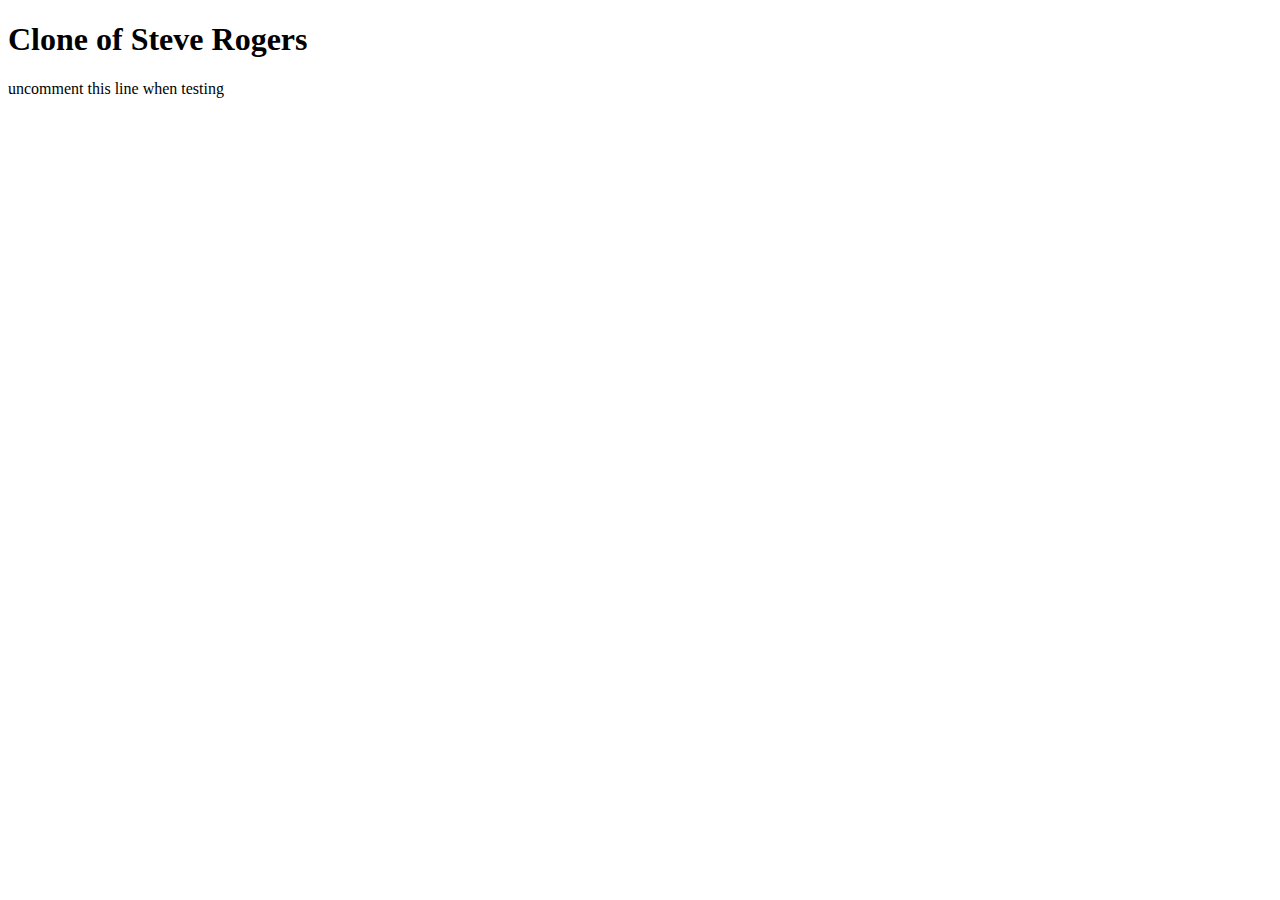
<file: t02/index.html>
<!DOCTYPE html>
<html lang= "en">
    <head>
        <meta charset= "UTF-8">
        <title>Clone of Steve Rogers</title>
        <meta name= "description" content= "t02. Clone of Steve Rogers">
    </head>
    <body>
        <h1>Clone of Steve Rogers</h1>
        <script src= "js/script.js">
        </script>
        
        <script src="js/test.js">
        </script> 
        uncomment this line when testing 
       
    </body>
</html>
</file>
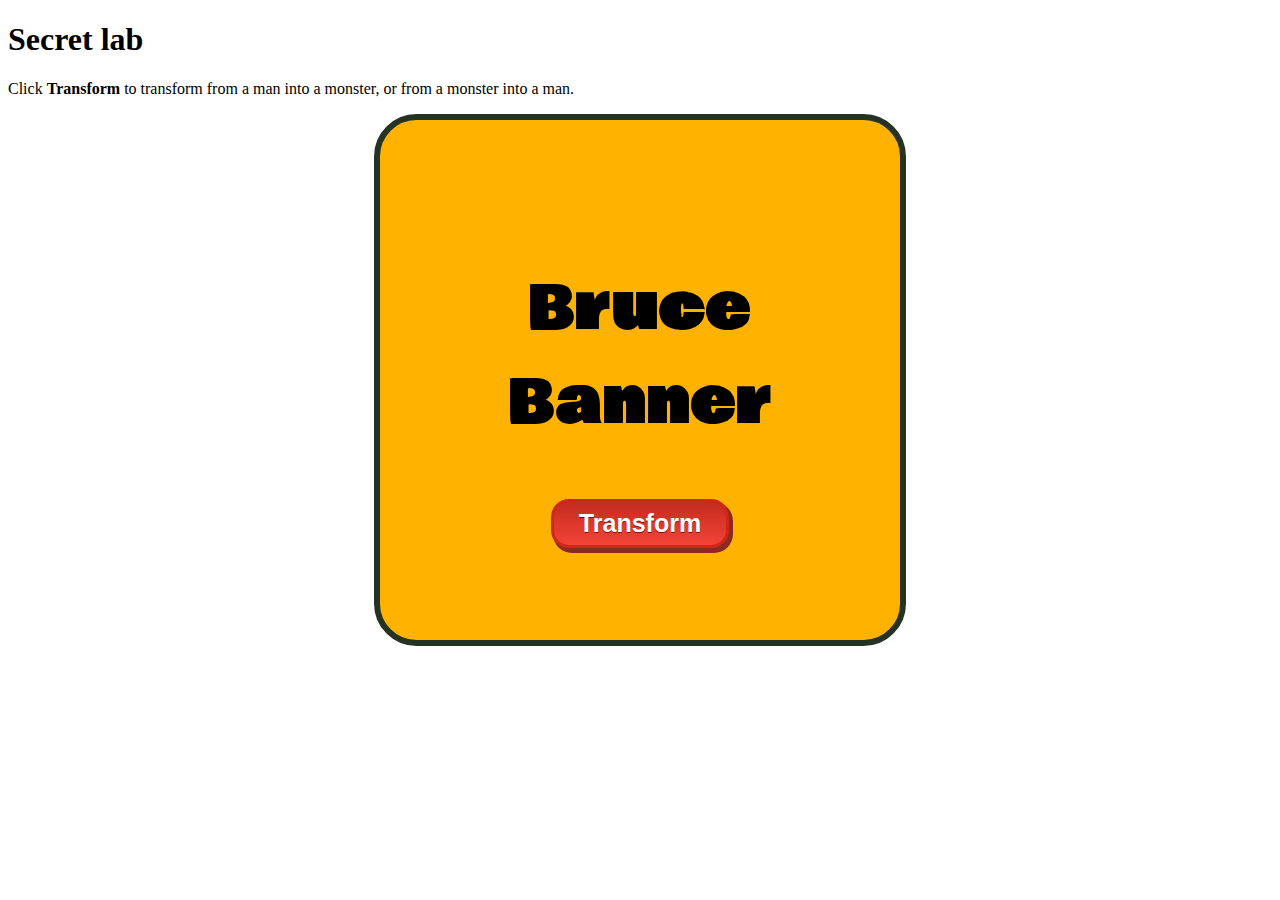
<file: t06/index.html>
<!DOCTYPE html>
<html lang= "en">
    <head>
        <meta charset= "UTF-8">
        <title>Secret lab</title>
        <meta name= "description" content= "t06. Secret lab">
        <link rel= "stylesheet" href= "css/style.css">
        <link href= "https://fonts.googleapis.com/css2?family=Bowlby+One&display=swap" rel= "stylesheet">
    </head>
    <body>
        <h1>Secret lab</h1>
        <p>
            Click <strong>Transform</strong>
            to transform from a man into a monster, or from a monster into a man.
        </p>
        <div id= "lab">
            <h2 id="hero">Bruce Banner</h2>
            <input id= "btn" type= "button" onclick= "transformation()" value="Transform">
        </div>
        <script src= "js/script.js">
        </script>
    </body>
</html>
</file>
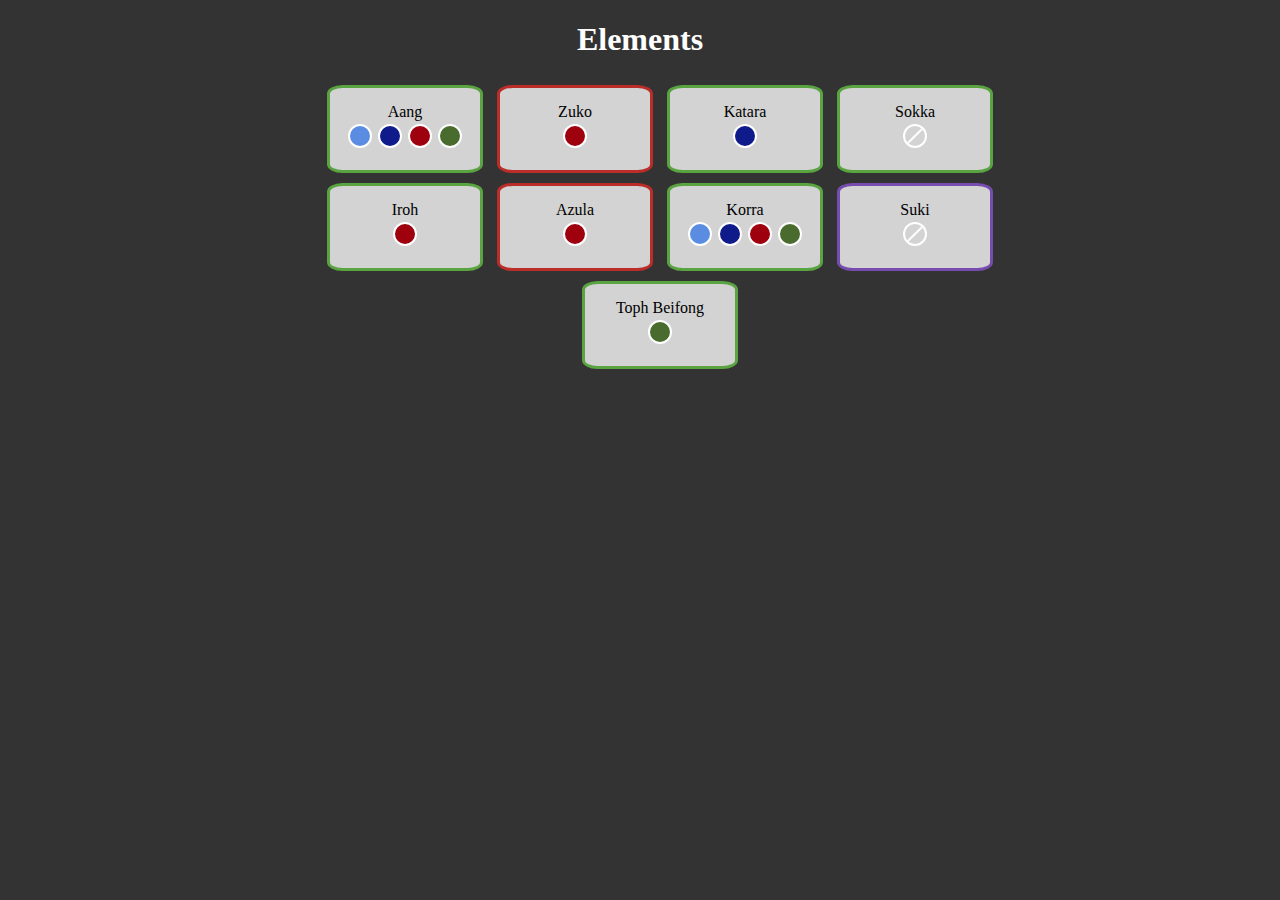
<file: t07/index.html>
<!DOCTYPE html>
<html lang= "en">
    <head>
        <meta charset= "UTF-8">
        <title>Elements</title>
        <meta name= "description" content= "t07. Elements">
        <link rel= "stylesheet" href= "css/style.css">
        <link href= "https://fonts.googleapis.com/css2?family=Bowlby+One&display=swap"
              rel="stylesheet">
    </head>
    <body>
        <h1>Elements</h1>
        <ul id= "characters">
            <li class= "good" data-element= "air water earth fire">Aang</li>
            <li class= "evil" data-element= "fire">Zuko</li>
            <li class= "good" data-element= "water">Katara</li>
            <li class= "good">Sokka</li>
            <li class= "good" data-element= "fire">Iroh</li>
            <li class= "evil" data-element= "fire">Azula</li>
            <li class= "good" data-element= "air water earth fire">Korra</li>
            <li>Suki</li>
            <li class= "good" data-element= "earth">Toph Beifong</li>
        </ul>
        <script src= "js/script.js"></script>
    </body>
</html>
</file>
<file: t06/css/style.css>
#lab {
    display: flex;
    align-items: center;
    justify-content: center;
    padding:10px;
    border-radius: 8%;
    width: 500px;
    height: 500px;
    margin: auto;
    flex-direction: column;
    background: #ffb300;
    border: 6px solid#253324;
    text-align: center;
}

#btn {
    display: inline-block;
    padding: 7px 25px;
    cursor: pointer;
    box-shadow: 3px 4px 0 1px #8a2a21;
    background: #c62d1f linear-gradient(to bottom, #c62d1f 5%, #f24437 100%);
    border-radius: 18px;
    border: 3px solid#d02718;
    color: #ffffff;
    text-align: center;
    font-size: 25px;
    font-weight: bold;
    text-decoration: none;
    text-shadow: 0 1px 0 #810e05;
}

#btn:hover {
    background: #f24437 linear-gradient(to bottom, #f24437 5%, #c62d1f 100%);
}

#btn:active {
    position: relative;
    top: 1px;
}

#hero {
    font-size: 60px;
    font-family: 'Bowlby One', cursive;
    letter-spacing: 2px;
}
</file>
<file: t07/css/style.css>
body {
    background-color: #333;
    text-align: center;
    max-width: 800px;
    margin: 0 auto;
}

h1 {
    color: white;
}

li {
    list-style: none;
    display: inline-block;
    background-color: lightgrey;
    padding: 15px;
    margin: 5px;
    border-radius: 10%;
    text-align: center;
    border: none;
    width: 120px;
}

.good {
    border: 3px solid#59a440;
}

.evil {
    border: 3px solid#ba2d29;
}

.unknown {
    border: 3px solid#764cae;
}

.elem {
    display: inline-block;
    width: 20px;
    height: 20px;
    border-radius: 50%;
    border: 2px solid white;
    margin: 3px;
}

.air {
    background-color: #5a8de1;
}

.water {
    background-color: #0f1b8b;
}

.earth {
    background-color: #496b2e;
}

.fire {
    background-color: #9f000e;
}

.none {
    background-color: lightgrey;
}

.line {
    position: relative;
    width: 20px;
    height: 2px;
    background-color: white;
    border-radius: 0;
    top: 9px;
    transform: rotate(-225deg);
}
</file>
